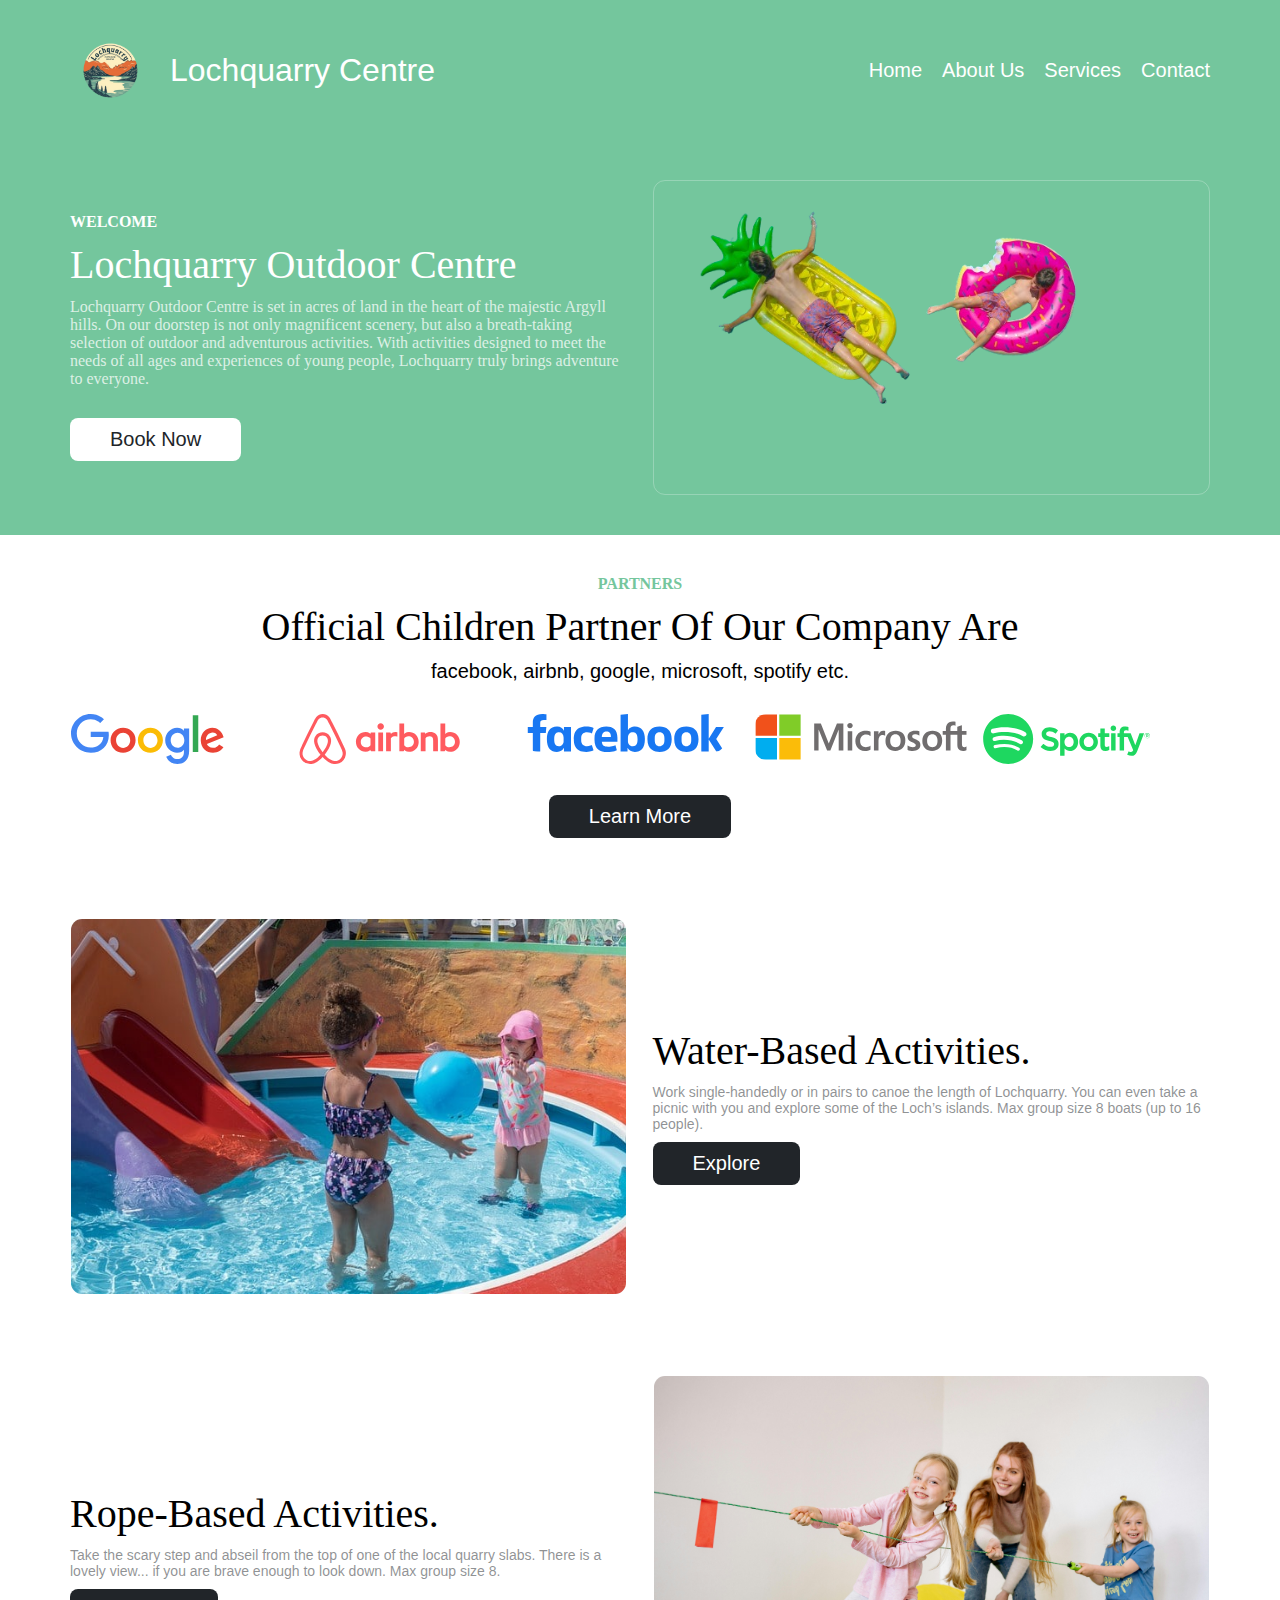
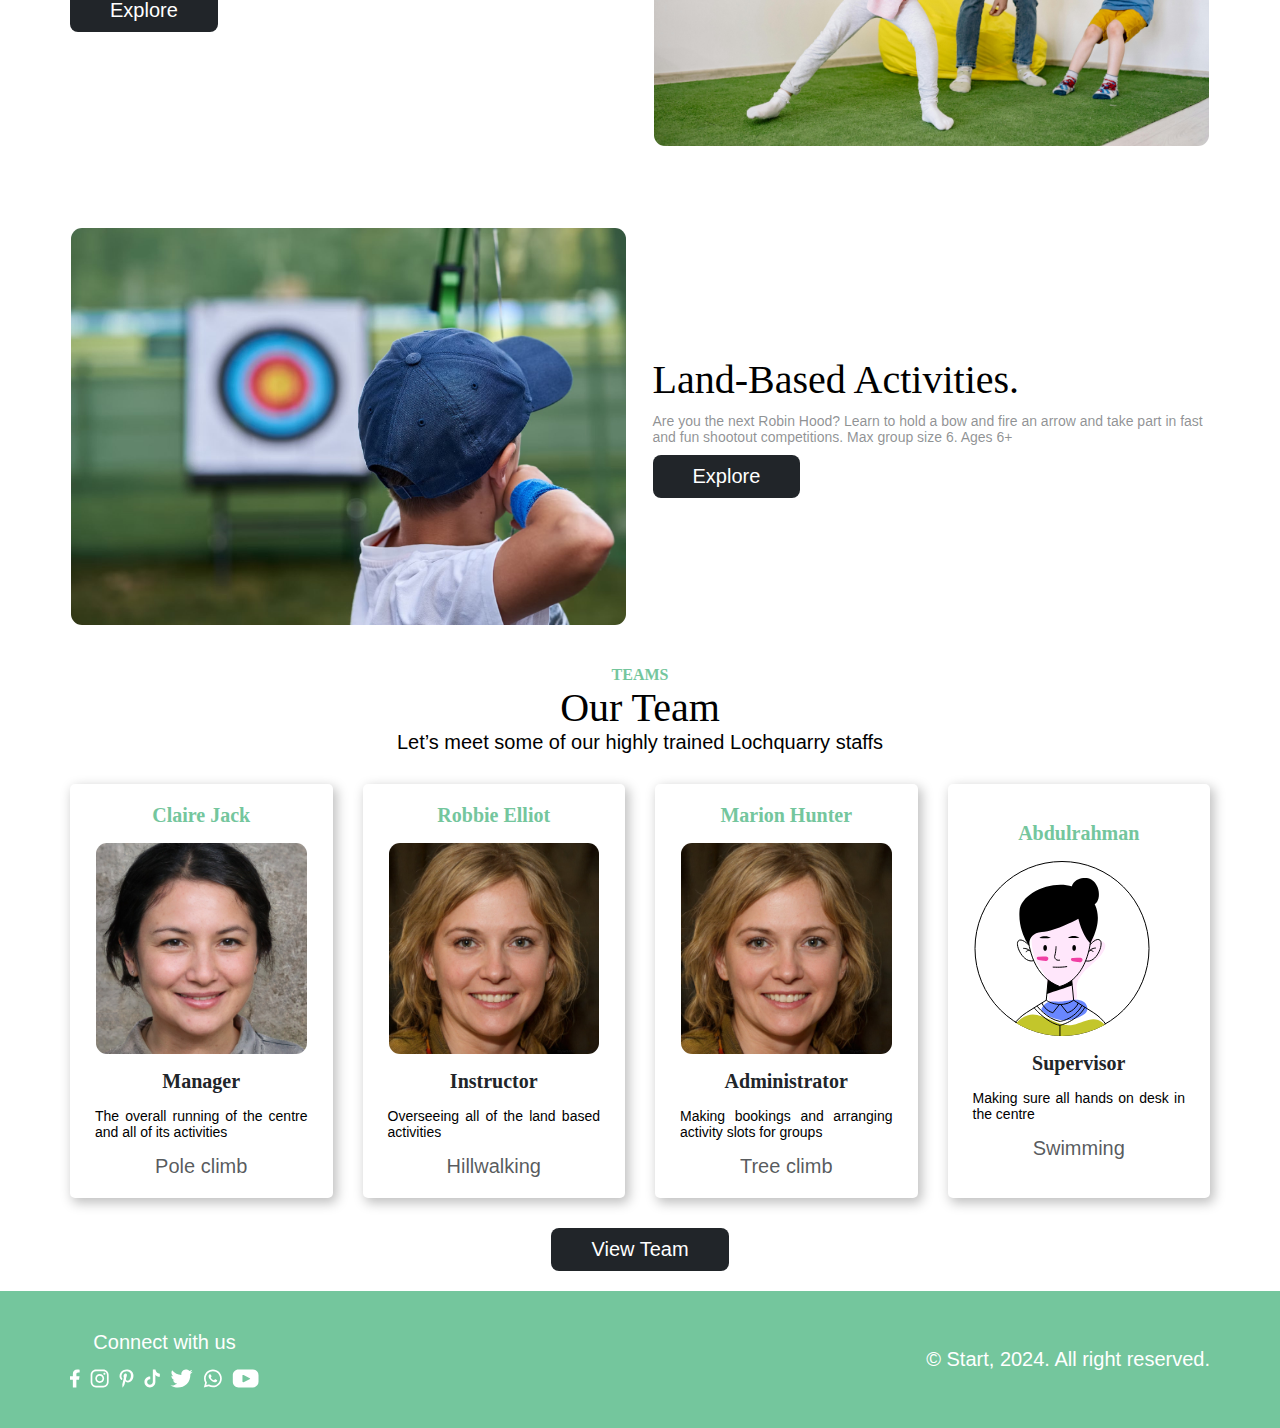
<file: index.html>
<!DOCTYPE html>
<html lang="en">
<head>
    <meta charset="UTF-8">
    <meta name="viewport" content="width=device-width, initial-scale=1.0">
    <title>Lochquarry</title>
    <link rel="stylesheet" href="src/style/index.css">
    <link rel="stylesheet" href="/src/style/designSystem.css">
    <link rel="icon" href="src/images/Logo/logo.png">
</head>
<body>
    <div class="header">
        <div class="navbar container">
            <div class="navbar__logo">
                <img src="src/images/Logo/logo.png" alt="" class="navbar__logo--image">
                <div class="navbar__logo--text">Lochquarry Centre</div>
            </div>
            <div class="navbar__menu hidden">
                <a href="index.html" class="navbar__menu--1">Home</a>
                <a href="about.html" class="navbar__menu--1">About Us</a>
                <a href="services.html" class="navbar__menu--1">Services</a>
                <a href="contact.html" class="navbar__menu--1">Contact</a>
            </div>
            
            <div class="navbar__icons">
                <i class="bi bi-list "></i>
                <i class="bi bi-x-square hide"></i>
            </div>
        </div>

        <div class="sectionOne grid container" >
            <div class="sectionOne__left flex">
                <div class="sectionOne__left--label label text-white">Welcome</div>
                <div class="sectionOne__left--title common-title text-white">Lochquarry Outdoor Centre</div>
                <div class="sectionOne__left--text">Lochquarry Outdoor Centre is set in acres of land in the heart of the majestic Argyll hills. On our
                     doorstep is not only magnificent scenery, but also a breath-taking selection of outdoor and adventurous activities.
                     With activities designed to meet the needs of all ages and experiences of young people, Lochquarry truly brings adventure to everyone.</div>
               <button class="sectionOne__left--btn white-btn btn-book"> Book Now</button>
            </div>
            <img src="src/images/Home/image1.png" alt="" class="sectionOne__right responsive-image">
        </div>
    </div>
    <div class="sectionTwo container">
        <div class="sectionTwo__content text-center flex">
            <div class="sectionTwo__content--label label text-green">partners</div>
            <div class="sectionTwo__content--title common-title">Official children partner of our company are </div>
            <div class="sectionTwo__content--text">facebook, airbnb, google, microsoft, spotify etc.</div>
        </div>
        <div class="sectionTwo__logo">
            <img src="src/images/Companies/Google.svg" alt="" class="responsive-image">
            <img src="src/images/Companies/Airbnb.svg" alt="" class="responsive-image">
            <img src="src/images/Companies/Facebook.svg" alt="" class="responsive-image">
            <img src="src/images/Companies/Microsoft.svg" alt="" class="responsive-image">
            <img src="src/images/Companies/Spotify.svg" alt="" class="responsive-image">    
        </div>
        <button class="sectionTwo__btn  dark-btn btn-book" >Learn More</button>
    </div>
    
    <div class="sectionThree container grid">
        <img src="/src/Pictures/home/home1.jpg" alt="" class="sectionThree__left responsive-image">
        <div class="sectionThree__right flex">
            <div class="sectionThree__right--title common-title">Water-based activities.</div>
            <div class="sectionThree__right--text">Work single-handedly or in pairs to canoe the length of Lochquarry. 
                You can even  take a picnic with you and explore some of the Loch’s islands.
                Max group size 8 boats (up to 16 people).</div>
            <button class="sectionThree__right--btn dark-btn btn" >Explore</button>
        </div>
    </div>

    <div class="sectionFour container grid">
        <div class="sectionFour__left flex">
            <div class="sectionFour__left--title common-title">Rope-based activities.</div>
            <div class="sectionFour__left--text">Take the scary step and abseil from the top of one of the local quarry slabs. 
                There is a lovely view... if you are brave enough to look down. Max group size 8.</div>
            <button class="sectionFour__left--btn dark-btn btnClick1 btn">Explore</button>
        </div>
        <img src="src/Pictures/home/home2.jpg" alt="" class="sectionFour__right responsive-image">
    </div>

    <div class="sectionFive container grid">
        <img src="/src/Pictures/LandActivities/Archery_2-min.jpg" alt="" class="sectionThree__left responsive-image">
        <div class="sectionThree__right flex">
            <div class="sectionThree__right--title common-title">Land-based activities.</div>
            <div class="sectionThree__right--text">Are you the next Robin Hood? Learn to hold a bow and 
                fire an arrow and take part in fast and fun shootout competitions. Max group size 6. Ages 6+</div>
            <button class="sectionThree__right--btn dark-btn btn" >Explore</button>
        </div>
    </div>

    <div class="sectionSix container">
        <div class="sectionFive__content text-center">
            <div class="sectionFive__content--label label text-green">teams</div>
            <div class="sectionFive__content--title common-title">our team</div>
            <div class="sectionFive__content--text">Let’s meet some of  our highly trained Lochquarry staffs</div>
        </div>
        <div class="sectionFive__cards">
            <div class="sectionFive__cards--1">
                <div class="name">Claire Jack</div>
                <img src="src/Pictures/Staff/Claire_Jack-min.jpeg" alt="" class="responsive-image">
                <div class="position">Manager</div>
                <div class="duty">The overall running of the centre and all of its activities</div>
                <div class="favourite">Pole climb</div>
               
            </div>
            <div class="sectionFive__cards--2">
                <div class="name">Robbie Elliot</div>
                <img src="src/Pictures/Staff/Marion_Hunter-min.jpg" alt="" class="responsive-image">
                <div class="position">Instructor</div>
                <div class="duty">Overseeing all of the land based activities</div>
                <div class="favourite">Hillwalking</div>
            </div>
            <div class="sectionFive__cards--3">
                <div class="name">Marion Hunter</div>
                <img src="/src/Pictures/Staff/Marion_Hunter-min.jpg" alt="" class="responsive-image">
                <div class="position">Administrator</div>
                <div class="duty">Making bookings and arranging activity slots for groups</div>
                <div class="favourite">Tree climb</div>
            </div>
            <div class="sectionFive__cards--4">
                <div class="name">Abdulrahman</div>
                <img src="src/images/team/Janet.svg" alt="" class="responsive-image">
                <div class="position">Supervisor</div>
                <div class="duty">Making sure all hands on desk in the centre</div>
                <div class="favourite">Swimming</div>
            </div>
        </div>
        <button class="sectionFive__btn dark-btn">View Team</button>
    </div>

    <div class="footerWrapper">
        <div class="footerLink container">
            <div class="footerLink__socials">
                <div class="footerLink__socials--text text-white">Connect with us</div>
                <div class="footerLink__socials--image">
                    <img src="src/images/socials/facebook.svg" alt="">
                    <img src="src/images/socials/instagram.svg" alt="">
                    <img src="src/images/socials/pinterest.svg" alt="">
                    <img src="src/images/socials/tiktok.svg" alt="">
                    <img src="src/images/socials/twitter.svg" alt="">
                    <img src="src/images/socials/whatsapp.svg" alt="">
                    <img src="src/images/socials/youtube.svg" alt="">
                 </div>
            </div>
             <div class="footerLink__copyright text-white text-center">© Start, 2024. All right reserved.</div>
        </div>
    </div>
    
    <script src="./src/main.js"></script>
</body>
      
</html>
</file>
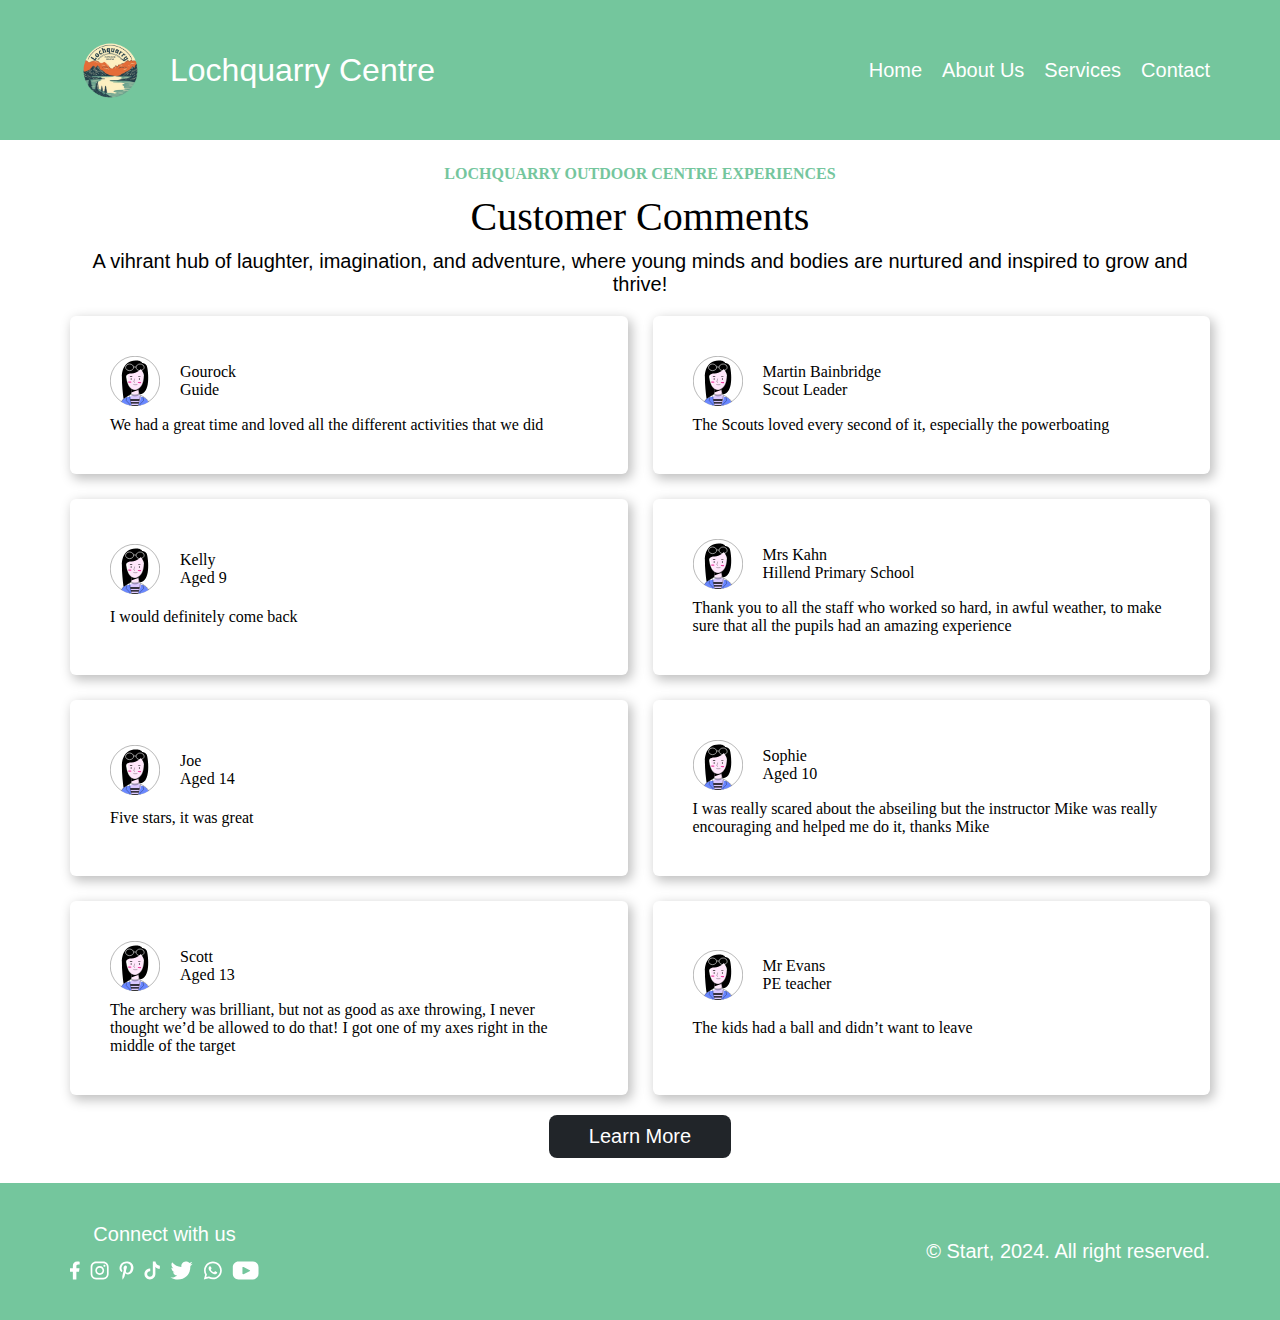
<file: about.html>
<!DOCTYPE html>
<html lang="en">
<head>
    <meta charset="UTF-8">
    <meta name="viewport" content="width=device-width, initial-scale=1.0">
    <title>Lochquarry</title>
    <link rel="stylesheet" href="/src/style/designSystem.css">
    <link rel="icon" href="src/images/Logo/logo.png">
    <link rel="stylesheet" href="src/style/about.css">
</head>
<body>
    <div class="header">
        <div class="navbar container">
            <div class="navbar__logo">
                <img src="src/images/Logo/logo.png" alt="" class="navbar__logo--image">
                <div class="navbar__logo--text">Lochquarry Centre</div>
            </div>
            <div class="navbar__menu hidden">
                <a href="index.html" class="navbar__menu--1">Home</a>
                <a href="about.html" class="navbar__menu--1">About Us</a>
                <a href="services.html" class="navbar__menu--1">Services</a>
                <a href="contact.html" class="navbar__menu--1">Contact</a>
            </div>

            <div class="navbar__icons">
                <i class="bi bi-list "></i>
                <i class="bi bi-x-square hide"></i>
            </div>
        </div>
    </div>
    <div class="sectionOne container">
        <div class="sectionOne__content text-center flex">
           <div class="sectionOne__content--label label text-green"> Lochquarry Outdoor Centre Experiences</div>
           <div class="sectionOne__content--title common-title">Customer comments</div>
           <div class="sectionOne__content--text">A vihrant hub of laughter, imagination, and adventure, where young minds and 
            bodies are nurtured and inspired to grow and thrive!</div> 
        </div>
        <div class="sectionOne__comment">
            <div class="comment">
                <div class="comment_detail">
                    <img src="/src/images/team/Alexandra.svg" alt="" class="comment_image">
                    <div>
                        <div class="name">Gourock</div>
                        <div class="detail">Guide</div>
                    </div>
                </div>
                <div>We had a great time and loved all the different activities that we did</div>
            </div>

            <div class="comment">
                <div class="comment_detail">
                    <img src="/src/images/team/Alexandra.svg" alt="" class="comment_image">
                    <div>
                        <div class="name">Martin Bainbridge</div>
                        <div class="detail">Scout Leader</div>
                    </div>
                </div>
                <div>The Scouts loved every second of it, especially the powerboating</div>
            </div>
           
            <div class="comment">
                <div class="comment_detail">
                    <img src="/src/images/team/Alexandra.svg" alt="" class="comment_image">
                    <div>
                        <div class="name">Kelly</div>
                        <div class="detail">Aged 9</div>
                    </div>
                </div>
                <div>I would definitely come back</div>
            </div>
            
            <div class="comment">
                <div class="comment_detail">
                    <img src="/src/images/team/Alexandra.svg" alt="" class="comment_image">
                    <div>
                        <div class="name">Mrs Kahn</div>
                        <div class="detail">Hillend Primary School</div>
                    </div>
                </div>
                <div>Thank you to all the staff who worked so hard, in awful weather, to make sure that all the pupils had an amazing experience</div>
            </div>
            
            <div class="comment">
                <div class="comment_detail">
                    <img src="/src/images/team/Alexandra.svg" alt="" class="comment_image">
                    <div>
                        <div class="name">Joe</div>
                        <div class="detail">Aged 14</div>
                    </div>
                </div>
                <div>Five stars, it was great</div>
            </div>
           
            <div class="comment">
                <div class="comment_detail">
                    <img src="/src/images/team/Alexandra.svg" alt="" class="comment_image">
                    <div>
                        <div class="name">Sophie</div>
                        <div class="detail">Aged 10</div>
                    </div>
                </div>
                <div>I was really scared about the abseiling but the instructor Mike was really 
                    encouraging and helped me do it, thanks Mike</div>
            </div>
            
            <div class="comment">
                <div class="comment_detail">
                    <img src="/src/images/team/Alexandra.svg" alt="" class="comment_image">
                    <div>
                        <div class="name">Scott</div>
                        <div class="detail">Aged 13</div>
                    </div>
                </div>
                <div>The archery was brilliant, but not as good as axe throwing, I never thought we’d be allowed to do that! 
                    I got one of my axes right in the middle of the target</div>
            </div>

            <div class="comment">
                <div class="comment_detail">
                    <img src="/src/images/team/Alexandra.svg" alt="" class="comment_image">
                    <div>
                        <div class="name">Mr Evans</div>
                        <div class="detail">PE teacher</div>
                    </div>
                </div>
                <div>The kids had a ball and didn’t want to leave</div>
            </div>

        </div>
        <button class="sectionOne__btn  dark-btn">Learn More</button>   
    </div>
    <div class="footerWrapper">
        <div class="footerLink container">
            <div class="footerLink__socials">
                <div class="footerLink__socials--text text-white">Connect with us</div>
                <div class="footerLink__socials--image">
                    <img src="src/images/socials/facebook.svg" alt="">
                    <img src="src/images/socials/instagram.svg" alt="">
                    <img src="src/images/socials/pinterest.svg" alt="">
                    <img src="src/images/socials/tiktok.svg" alt="">
                    <img src="src/images/socials/twitter.svg" alt="">
                    <img src="src/images/socials/whatsapp.svg" alt="">
                    <img src="src/images/socials/youtube.svg" alt="">
                 </div>
            </div>
             <div class="footerLink__copyright text-white text-center">© Start, 2024. All right reserved.</div>
        </div>
    </div>
    
    <script src="/src/main.js"></script>
</body>
</html>
</file>
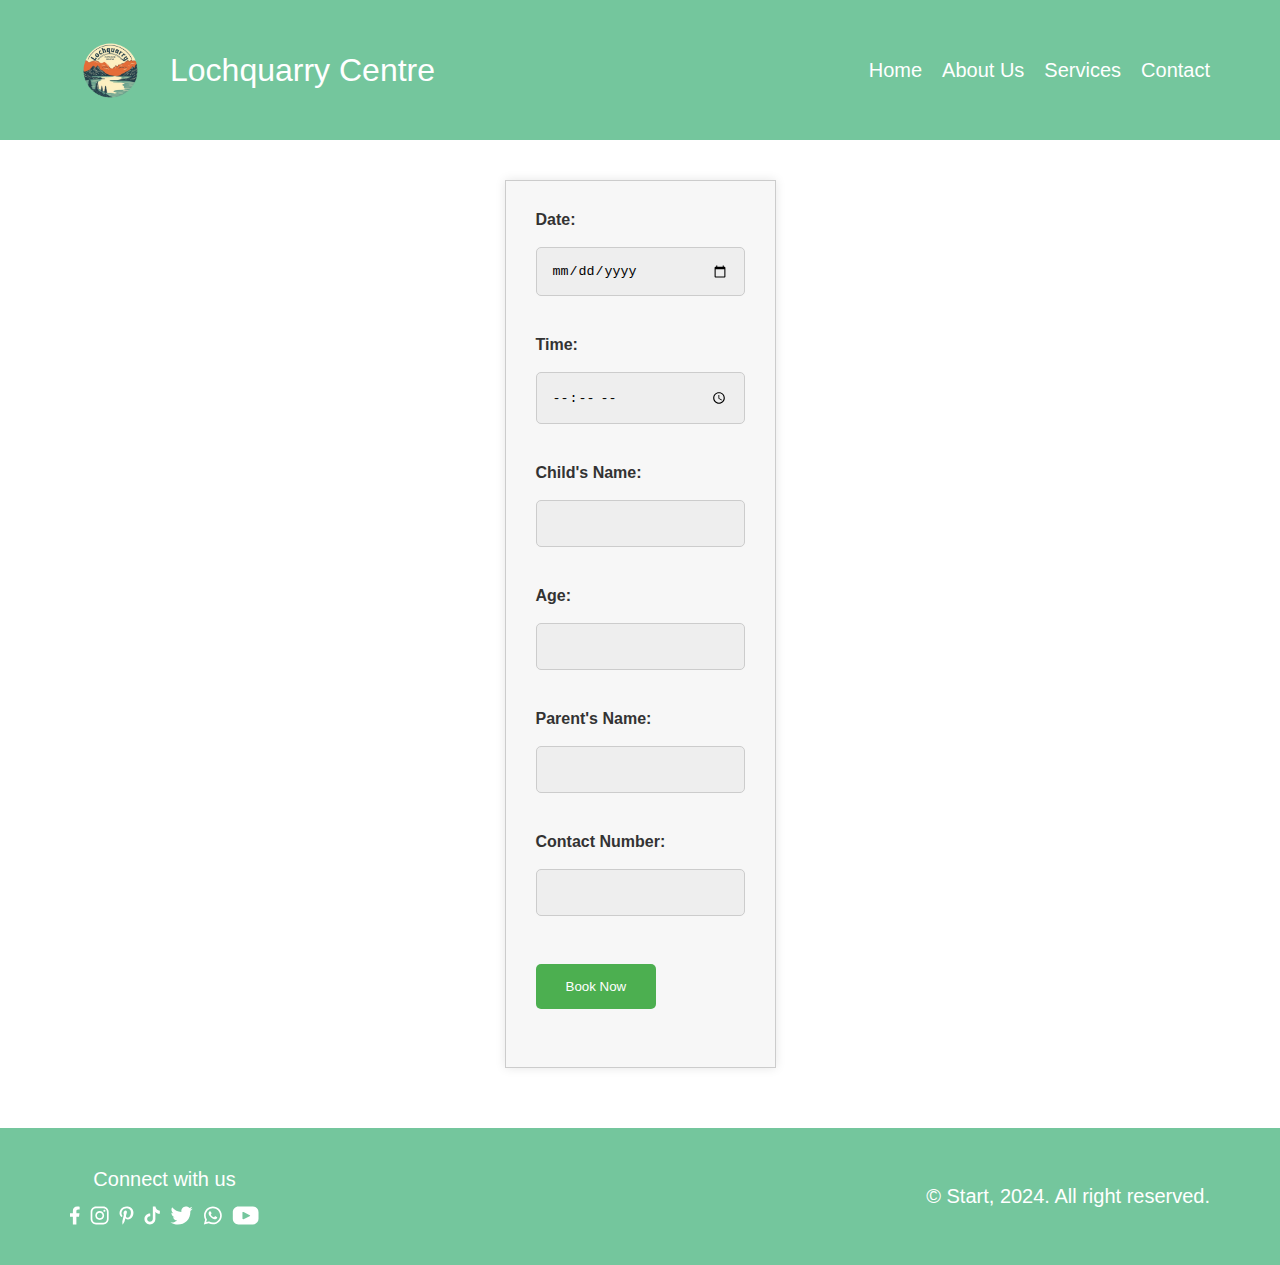
<file: booking.html>
<!DOCTYPE html>
<html lang="en">
<head>
    <meta charset="UTF-8">
    <meta name="viewport" content="width=device-width, initial-scale=1.0">
    <title>Lochquarry</title>
    <link rel="stylesheet" href="/src/style/designSystem.css">
    <link rel="icon" href="src/images/Logo/logo.png">
    <link rel="stylesheet" href="/src/style/contact.css">
    <link rel="stylesheet" href="/src/style/booking.css">
</head>
<body>
    <div class="header">
        <div class="navbar container">
            <div class="navbar__logo">
                <img src="src/images/Logo/logo.png" alt="" class="navbar__logo--image">
                <div class="navbar__logo--text">Lochquarry Centre</div>
            </div>
            <div class="navbar__menu hidden">
                <a href="index.html" class="navbar__menu--1">Home</a>
                <a href="about.html" class="navbar__menu--1">About Us</a>
                <a href="services.html" class="navbar__menu--1">Services</a>
                <a href="contact.html" class="navbar__menu--1">Contact</a>
            </div>

            <div class="navbar__icons">
                <i class="bi bi-list "></i>
                <i class="bi bi-x-square hide"></i>
            </div>
        </div>
    </div>

    <form id="booking-form">
        <div class="form-group">
          <label for="date">Date:</label>
          <input type="date" id="date" name="date" required>
        </div>
        <div class="form-group">
          <label for="time">Time:</label>
          <input type="time" id="time" name="time" required>
        </div>
        <div class="form-group">
          <label for="child-name">Child's Name:</label>
          <input type="text" id="child-name" name="child-name" required>
        </div>
        <div class="form-group">
          <label for="age">Age:</label>
          <input type="number" id="age" name="age" required>
        </div>
        <div class="form-group">
          <label for="parent-name">Parent's Name:</label>
          <input type="text" id="parent-name" name="parent-name" required>
        </div>
        <div class="form-group">
          <label for="contact">Contact Number:</label>
          <input type="tel" id="contact" name="contact" required>
        </div>
        <div class="form-group">
          <input type="submit" value="Book Now" class="btn-submit">
        </div>
      </form>

      <div class="footerWrapper">
        <div class="footerLink container">
            <div class="footerLink__socials">
                <div class="footerLink__socials--text text-white">Connect with us</div>
                <div class="footerLink__socials--image">
                    <img src="src/images/socials/facebook.svg" alt="">
                    <img src="src/images/socials/instagram.svg" alt="">
                    <img src="src/images/socials/pinterest.svg" alt="">
                    <img src="src/images/socials/tiktok.svg" alt="">
                    <img src="src/images/socials/twitter.svg" alt="">
                    <img src="src/images/socials/whatsapp.svg" alt="">
                    <img src="src/images/socials/youtube.svg" alt="">
                 </div>
            </div>
             <div class="footerLink__copyright text-white text-center">© Start, 2024. All right reserved.</div>
        </div>
    </div>
    <script src="/src/main.js"></script>
</body>
</html>
</file>
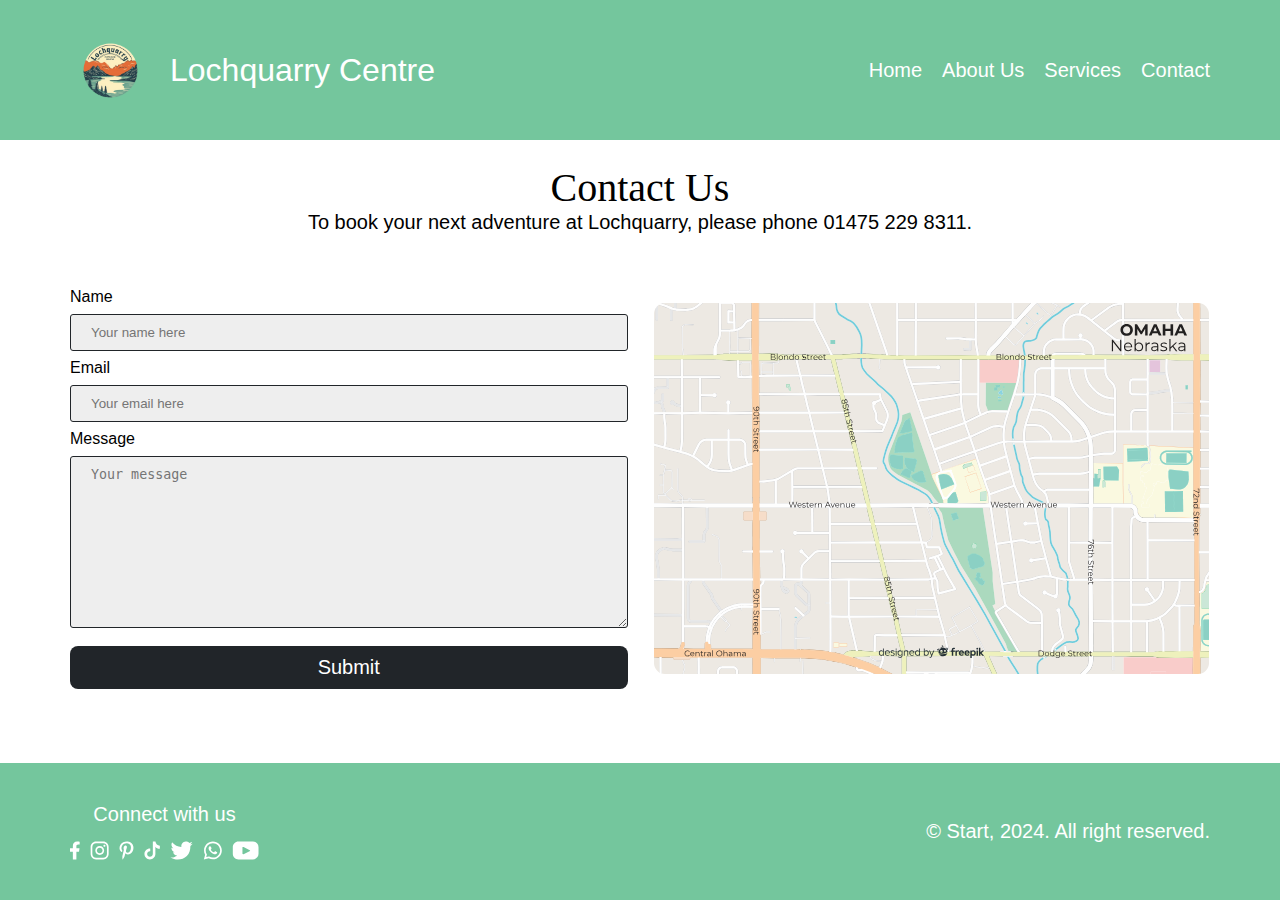
<file: contact.html>
<!DOCTYPE html>
<html lang="en">
<head>
    <meta charset="UTF-8">
    <meta name="viewport" content="width=device-width, initial-scale=1.0">
    <title>Lochquarry</title>
    <link rel="stylesheet" href="/src/style/designSystem.css">
    <link rel="icon" href="src/images/Logo/logo.png">
    <link rel="stylesheet" href="/src/style/contact.css">
</head>
<body>
    <div class="header">
        <div class="navbar container">
            <div class="navbar__logo">
                <img src="src/images/Logo/logo.png" alt="" class="navbar__logo--image">
                <div class="navbar__logo--text">Lochquarry Centre</div>
            </div>
            <div class="navbar__menu hidden">
                <a href="index.html" class="navbar__menu--1">Home</a>
                <a href="about.html" class="navbar__menu--1">About Us</a>
                <a href="services.html" class="navbar__menu--1">Services</a>
                <a href="contact.html" class="navbar__menu--1">Contact</a>
            </div>

            <div class="navbar__icons">
                <i class="bi bi-list "></i>
                <i class="bi bi-x-square hide"></i>
            </div>
        </div>
    </div>
    <div class="sectionOne container text-center">
        <div class="common-title">Contact Us</div>
        <div class="text">To book your next adventure at Lochquarry, please phone 01475 229 8311.</div>
    </div>
    <div class="sectionTwo container grid">
        <div class="sectionTwo__left">
            <form id="booking-form">
                <label for="name">Name</label>
                <input type="text" 
                       placeholder="Your name here" 
                       id="name">

                 <label for="email">Email</label>
                 <input type="text" 
                       placeholder="Your email here" 
                       id="email">
                <label for="meassage">Message</label> 
                 <textarea name="message"
                           id="meassage"
                           placeholder="Your message"
                           rows="10"
                           cols="30"></textarea>

                <button class="dark-btn" type="submit">Submit</button>
            </form>
        </div>
       <img src="/src/images/Contact/map.svg" alt="" class="sectionTwo responsive-image">
    </div>
    <div class="footerWrapper">
        <div class="footerLink container">
            <div class="footerLink__socials">
                <div class="footerLink__socials--text text-white">Connect with us</div>
                <div class="footerLink__socials--image">
                    <img src="src/images/socials/facebook.svg" alt="">
                    <img src="src/images/socials/instagram.svg" alt="">
                    <img src="src/images/socials/pinterest.svg" alt="">
                    <img src="src/images/socials/tiktok.svg" alt="">
                    <img src="src/images/socials/twitter.svg" alt="">
                    <img src="src/images/socials/whatsapp.svg" alt="">
                    <img src="src/images/socials/youtube.svg" alt="">
                 </div>
            </div>
             <div class="footerLink__copyright text-white text-center">© Start, 2024. All right reserved.</div>
        </div>
    </div>
    <script src="/src/main.js"></script>
</body>
</html>
</file>
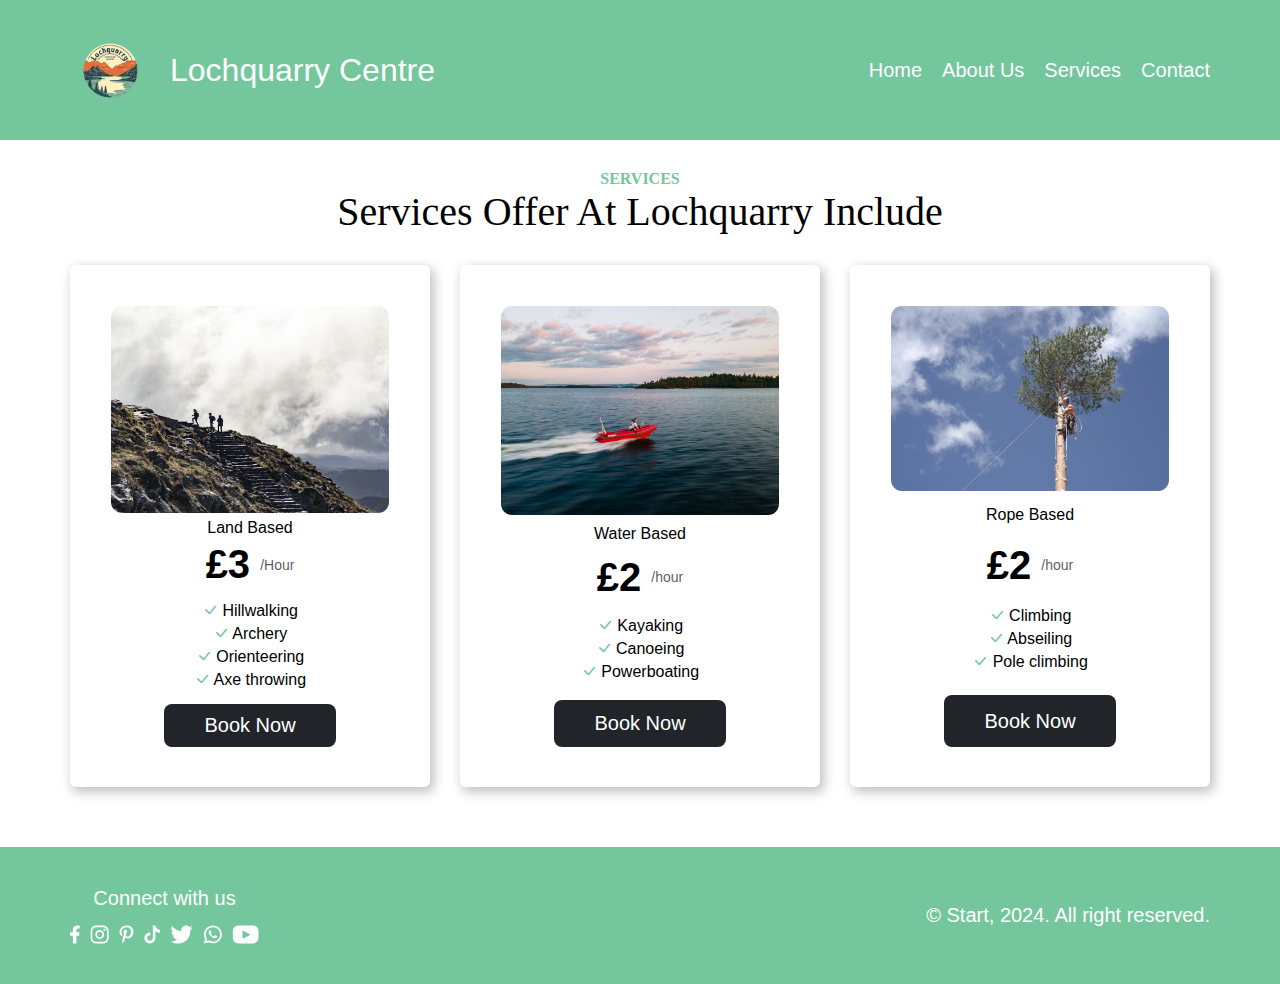
<file: services.html>
<!DOCTYPE html>
<html lang="en">
<head>
    <meta charset="UTF-8">
    <meta name="viewport" content="width=device-width, initial-scale=1.0">
    <title>Lochquarry</title>
    <link rel="stylesheet" href="/src/style/designSystem.css">
    <link rel="icon" href="src/images/Logo/logo.png">
    <link rel="stylesheet" href="/src/style/services.css">
</head>
<body>
    <div class="header">
        <div class="navbar container">
            <div class="navbar__logo">
                <img src="src/images/Logo/logo.png" alt="" class="navbar__logo--image">
                <div class="navbar__logo--text">Lochquarry Centre</div>
            </div>
            <div class="navbar__menu hidden">
                <a href="index.html" class="navbar__menu--1">Home</a>
                <a href="about.html" class="navbar__menu--1">About Us</a>
                <a href="services.html" class="navbar__menu--1">Services</a>
                <a href="contact.html" class="navbar__menu--1">Contact</a>
            </div>

            <div class="navbar__icons">
                <i class="bi bi-list "></i>
                <i class="bi bi-x-square hide"></i>
            </div>
        </div>
    </div>
    <div class="sectionOne container">
        <div class="sectionOne__content text-center">
            <div class="sectionOne__content--label label text-green">services</div>
            <div class="sectionOne__content--title common-title">Services offer at Lochquarry include</div>
        </div>
        <div class="sectionOne__cards">
            <div class="sectionOne__cards--1">
                <img src="/src/Pictures/LandActivities/Hillwalking_2-min.jpg" alt="" class="responsive-image">
                <div class="tag">Land Based</div>
                <div class="price">
                    <div class="amount">£3</div>
                    <div class="time">/Hour</div>
                </div>
                <!-- <div class="info"></div> -->
                 <div class="features">
                    <div class="list">
                        <i class="bi bi-check-lg"></i>
                        <span>Hillwalking</span>
                    </div>
                    <div class="list">
                        <i class="bi bi-check-lg"></i>
                        <span>Archery</span>
                    </div>
                    <div class="list">
                        <i class="bi bi-check-lg"></i>
                        <span>Orienteering</span>
                    </div>
                    <div class="list">
                        <i class="bi bi-check-lg"></i>
                        <span>Axe throwing</span>
                    </div>
                 </div>
                 <button class="dark-btn btn-book">Book Now</button>
            </div>
            <div class="sectionOne__cards--2">
                <img src="/src/Pictures/WaterActivities/Powerboating_2-min.jpg" alt="" class="responsive-image">
                <div class="tag">Water Based</div>
                <div class="price">
                    <div class="amount">£2</div>
                    <div class="time">/hour</div>
                </div>
                <!-- <div class="info"></div> -->
                 <div class="features">
                    <div class="list">
                        <i class="bi bi-check-lg"></i>
                        <span>Kayaking</span>
                    </div>
                    <div class="list">
                        <i class="bi bi-check-lg"></i>
                        <span>Canoeing</span>
                    </div>
                    <div class="list">
                        <i class="bi bi-check-lg"></i>
                        <span>Powerboating</span>
                    </div>
                 </div>
                 <button class="dark-btn btn-book">Book Now</button>
            </div>
            <div class="sectionOne__cards--3">
                <img src="/src/Pictures/RopeActivities/PoleClimb_2-min.jpg" alt="" class="responsive-image">
                <div class="tag">Rope Based</div>
                <div class="price">
                    <div class="amount">£2</div>
                    <div class="time">/hour</div>
                </div>
                <!-- <div class="info"></div> -->
                 <div class="features">
                    <div class="list">
                        <i class="bi bi-check-lg"></i>
                        <span>Climbing</span>
                    </div>
                    <div class="list">
                        <i class="bi bi-check-lg"></i>
                        <span>Abseiling</span>
                    </div>
                    <div class="list">
                        <i class="bi bi-check-lg"></i>
                        <span>Pole climbing</span>
                    </div>
                 </div>
                 <button class="dark-btn btn-book">Book Now</button>
            </div>
        </div>
       
    </div>
    <div class="footerWrapper">
        <div class="footerLink container">
            <div class="footerLink__socials">
                <div class="footerLink__socials--text text-white">Connect with us</div>
                <div class="footerLink__socials--image">
                    <img src="src/images/socials/facebook.svg" alt="">
                    <img src="src/images/socials/instagram.svg" alt="">
                    <img src="src/images/socials/pinterest.svg" alt="">
                    <img src="src/images/socials/tiktok.svg" alt="">
                    <img src="src/images/socials/twitter.svg" alt="">
                    <img src="src/images/socials/whatsapp.svg" alt="">
                    <img src="src/images/socials/youtube.svg" alt="">
                 </div>
            </div>
             <div class="footerLink__copyright text-white text-center">© Start, 2024. All right reserved.</div>
        </div>
    </div> 
<script src="/src/main.js"></script>

</body>
</html>
</file>
<file: src/style/index.css>
/**
*! style ruled for sectionOne
**/



.sectionOne__left--text{
    font-size: var(--body);
    color: var(--color-white-75);
    font-size: var(--font-2);

}
.sectionOne__left--btn{
    align-self: start;
    margin-top: 20px;

}


/**
*? style ruled for sectionTwo
**/
.sectionTwo__content--text{
    font-family: var(--font-2);
    font-size:var(--sub) ;

}
.sectionTwo__logo{
    display: grid;
    grid-template-columns: repeat(5, 1fr);
}

.sectionTwo__logo img{
    align-items: center;
    justify-content: center;
}
.sectionTwo{
    padding: 40px 0;
    display: grid;
    gap: 30px;
}
.sectionTwo__btn{
    justify-self: center;
}



/**
*? style ruled for sectionThree
**/
.sectionThree__right--text{
    color: var(--color-dark-50);
    font-family: var(--font-2);
    font-size: var(--body);
}

.sectionThree__right--btn{
    align-self: start;
}


/**
*? style ruled for sectionFour
**/
.sectionFour__left--text{
    color: var(--color-dark-50);
    font-family: var(--font-2);
    font-size: var(--body);
}

.sectionFour__left--btn{
    align-self: start;
}

/**
*? style ruled for sectionFive
**/

.sectionFive{
    display: grid;
    gap: 30px;
    margin-top: 50px;
    margin-bottom: 30px;
}

.sectionSix{
    display: grid;
    gap: 30px;
    margin-top: 50px;
    margin-bottom: 30px;
}

.sectionFive__content--text{
    font-size: var(--sub);
    font-family: var(--font-2);
}

.sectionFive__cards{
    display: grid;
    grid-template-columns: repeat(4, 1fr);
    gap: 30px;   
}

[class ^="sectionFive__cards--"]{
    box-shadow: var(--shadow-1);
    border-radius: 5px;
    padding: 20px 25px;
    display: grid;
    place-content: center;
    gap: 15px;
}

[class ^="sectionFive__cards--"] .name{
    font-family: var(--font-1);
    font-size:var(--h5);
    font-weight: bold;
    text-align: center;
    color: var(--color-green-100);
}

[class ^="sectionFive__cards--"] .position{
    color: var(--color-dark-100);
    text-align: center;
    text-transform: capitalize;
    font-size: var(--h5);
    font-weight: bold;
    font-family: var(--font-1);
}

[class ^="sectionFive__cards--"] .duty{
    font-family: var(--font-2);
    font-size: var(--body);
    text-align: justify;
}

[class ^="sectionFive__cards--"] .favourite{
    font-size: var(--sub);
    font-family: var(--font-2);
    text-align: center;
    color: var(--color-dark-75);
}

.sectionFive__btn{
    justify-self: center;
}



/**
*! media querry are here
**/
/* Desktop */
@media (max-width: 1200px){
    .sectionTwo__logo{
        grid-template-columns: repeat(3, 1fr);
        gap: 40px;
    }
}


/* Tablet */
@media (max-width: 768px){
    .sectionOne__right, 
    .sectionFour__right{
        order: 0;
    }
    .sectionOne__left, 
    .sectionFour__left{
        order: 1;
    }

    .sectionFive__cards{
        grid-template-columns: repeat(2, 1fr); 
    }
}

/* Mobile */
@media (max-width: 568px){
    .sectionTwo__logo{
        grid-template-columns: repeat(1, 1fr);
        gap: 40px;
        justify-self: center;
    }

    .sectionFive__cards{
        grid-template-columns: repeat(1, 1fr); 
    }
}
</file>
<file: src/style/designSystem.css>
@import url('https://fonts.googleapis.com/css2?family=Crimson+Text:ital,wght@0,400;0,600;0,700;1,400;1,600;1,700&family=Work+Sans:ital,wght@0,100..900;1,100..900&display=swap');
@import url("https://cdn.jsdelivr.net/npm/bootstrap-icons@1.11.3/font/bootstrap-icons.min.css");
:root{
    --h1: 40px;
    --h2: 32px;
    --h3: 28px;
    --h4: 24px;
    --h5: 20px;
    --h6: 16px;

    --sub: 20px;

    --label: 16px;
    --ls: 5ps;

    --body: 14px;

    --font-1: serif;
    --font-2: sans-serif;

    --color-dark-100:rgba(33,37,41,1);
    --color-dark-75: rgba(33,37,41,0.75);
    --color-dark-50: rgba(33,37,41,0.50);
    --color-dark-25: rgba(33,37,41,0.25);

    --color-white-100:rgba(255,255,255,1);
    --color-white-75: rgba(255,255,255,0.75);
    --color-white-50: rgba(255,255,255,0.50);
    --color-white-25: rgba(255,255,255,0.25);
    
    --color-green-100:rgba(116,198,157,1);
    --color-green-75: rgba(116,198,157,0.75);
    --color-green-50: rgba(116,198,157,0.70);
    --color-green-25: rgba(116,198,157,0.25);
    
    --shadow-1: 3px 4px 12px 1px rgba(0,0,0,0.25);

}
/**
*!style rules for default style of the browser
**/
*{
    margin: 0;
    padding: 0;
    box-sizing: border-box;
}

/**
*?style rules for common bottons
**/
.white-btn,
.dark-btn{
    color:var(--color-dark-100) ;
    background-color: var(--color-white-100);
    cursor: pointer;
    font-size: var(--h5);
    font-family: var(--font-2);
    color: var(--color-dark-100);
    border: none;
    border-radius: 8px;
    padding: 10px 40px;  
}

.dark-btn{
    color:var(--color-white-100) ;
    background-color: var(--color-dark-100);     
}

/**
*?style rules for text color
**/
.text-white{
    color: var(--color-white-100);

}

.text-dark{
    color: var(--color-dark-100);

}
.text-green{
    color: var(--color-green-100);
}

/**
*!style rules for label
**/
.label{
    font-size: var(--font-2);
    font-size: var(--label);
    letter-spacing: var(--ls);
    text-transform: uppercase;
    font-weight: 700;
}

/**
*!style rules for header
**/
.header{
    background-color: var(--color-green-100);
    
}

/**
*!style rules for navbar
**/

.navbar{
    display: flex;
    flex-direction: row;
    justify-content: space-between;
    align-items: center;
    padding: 30px 0;
}
.navbar__logo{
    display: flex;
    flex-direction: row;
    align-items: center;
    gap: 20px;
}
.navbar__logo--text{
    font-size: var(--h2);
    font-family: var(--font-2);
    font-weight: 500;
    color: var(--color-white-100);
}
.navbar__logo--image{
    height: 80px;
}
.navbar__menu{
    display: flex;
    flex-direction: row;
    gap: 20px;
    font-family: var(--font-2);
    font-size: var(--h5);  
}

[class ^="navbar__menu--"]{
    color: var(--color-white-100);
    text-decoration: none;
}

:hover[class ^="navbar__menu--"]{
    color:var(--color-white-75)
    
}

.navbar__icons{
    display:none;
}

.navbar__icons i{
    cursor: pointer;
    font-size: var(--h2);
    color: var(--color-white-100);
}


/**
*!style rules for common classes
**/
.container{
    max-width: 1140px;
    margin: auto;

}
.text-center{
    text-align: center;
}

.responsive-image{
    max-width: 100%;
    height: auto;
    border-radius: 12px;
    border: 1px solid rgba(255,255,255, 0.255)
}

.grid{
    display: grid;
    grid-template-columns: repeat(2, 1fr);
    padding: 40px 0;
    gap: 25px;
    align-items: center;
}
.flex{
    display: flex;
    flex-direction: column;
    gap: 10px;

}

.common-title{
    text-transform: capitalize;
    font-size: var(--h1);
    font-family: bold;
    font-family: var(--font-1);
}


.booking{
    color: var(--color-green-100);
    text-decoration: none;
}

.booking :hover {
    color:var(--color-green-50);   
}

/**
*?style rules for footer
**/
.footerWrapper{
    background-color: var(--color-green-100);
    margin-top: 20px;
}

.footerLink{
    display: flex;
    flex-direction: row;
    justify-content: space-between;
    align-items: center;
    padding: 40px 0px;
}

.footerLink__socials{
    display: flex;
    flex-direction: column;
    align-items: center;
    justify-content: center;
    gap: 15px;
}

.footerLink__socials--text{
    font-size: var(--sub);
    font-family: var(--font-2);
}

.footerLink__socials--image{
    display: flex;
    gap: 10px;
}



.footerLink__copyright{
    font-size: var(--sub);
    font-family: var(--font-2);
}

/* Desktop */
@media(max-width: 1200px){
    .container{
        max-width: 970px;
    }
    .common-title{
        font-size: var(--h4);
    }
}

/* Laptop */
@media(max-width: 1024px){
    .container{
        max-width: 940px;
    }

}

/* Tablet */
@media(max-width: 768px){
    .grid{
        grid-template-columns: repeat(1, 1fr);
    }

    .container{
        max-width: 500px;
    }
    .navbar__menu{
        z-index: 1;
        position: absolute;
        top: 20vh;
        background-color: var(--color-green-100);
        width: 100%;
        right: 0;
        height: 100vh;
        display: flex;
        flex-direction: column;
        align-items: center;
        justify-content: center;
        gap: 40px;
    }
    .navbar__menu--1{
        margin-top: -200px;
    }

    .navbar__icons{
        display:block;  
    }

    .hide{
        display:none;
    }

    .hidden{
        z-index: -1;
        opacity: 0%;
    }

    .footerLink{
        flex-direction: column;
        align-items: center;
        gap: 20px;
    }


}



/* Mobile */
@media(max-width: 568px){
    .container{
        max-width: 90%;
    }
    
}
</file>
<file: src/style/about.css>
.sectionOne{
    display: grid;
    gap: 20px;
    margin-top: 25px;
    margin-bottom: 25px;
}


.sectionOne__content--text{
    font-size: var(--sub);
    font-family: var(--font-2);
}
.sectionOne__comment{
    display: grid;
    grid-template-columns: repeat(2, 1fr);
    gap: 25px;
}
.comment_detail{
    display: flex;
    flex-direction: row;
    gap: 20px;
    justify-content: flex-start;
    align-items: center;
}

.comment_image{
    width: 50px;
    height: 50px;
}
.sectionOne__btn {
    justify-self: center;
}

.comment{
    box-shadow: var(--shadow-1);
    display: grid;
    gap: 10px;
    padding: 40px;
    border-radius: 6px;

}

@media (max-width: 568px){
    .sectionOne__images{
        grid-template-columns: repeat(1, 1fr);
    }
}
</file>
<file: src/style/contact.css>
body{
    min-height: 100vh;
    display: grid;
}
.header{
    align-self:start;
}
.footerWrapper{
    align-self: end;
}
.sectionOne{
    margin-top: 15px;
}

.text{
    font-family:var(--font-2);
    font-size:var(--sub);
}
form{
    display: flex;
    flex-direction: column;
}
label{
    font-family:var(--font-2);
    font-style:var(--sub);
}
input, textarea{
    padding: 10px 20px;
    margin: 8PX 0;
    border: 1.5px solid #212529;
    border-radius: 3px;
    background-color: #eeeeee;
}
.dark-btn{
    margin-top: 10px;
}

@media(max-width: 1024px){
    .grid{
        grid-template-columns: repeat(1, 1fr);
    }
    .sectionTwo__left{
        order: 1;
    }
    
    .sectionTwo__right{
        order: 0;
    }
    
}
</file>
<file: src/style/booking.css>
#booking-form {
    max-width: 600px;
    margin: 40px auto;
    background-color: #f7f7f7;
    padding: 30px;
    border: 1px solid #ccc;
    box-shadow: 0 0 10px rgba(0, 0, 0, 0.1);
  }
  
  .form-group {
    margin-bottom: 20px;
  }
  
  label {
    display: block;
    margin-bottom: 10px;
    font-weight: bold;
    color: #333;
  }
  
  input[type="date"], input[type="time"], input[type="text"], input[type="number"], input[type="tel"] {
    width: 100%;
    padding: 15px;
    margin-bottom: 20px;
    border: 1px solid #ccc;
    border-radius: 5px;
  }
  
  input[type="submit"] {
    background-color: #4CAF50;
    color: #fff;
    padding: 15px 30px;
    border: none;
    border-radius: 5px;
    cursor: pointer;
  }
  
  input[type="submit"]:hover {
    background-color: #3e8e41;
  }
  
  .btn-submit {
    background-color: #4CAF50;
    color: #fff;
    padding: 15px 30px;
    border: none;
    border-radius: 5px;
    cursor: pointer;
  }
  
  .btn-submit:hover {
    background-color: #3e8e41;
  }
</file>
<file: src/style/services.css>
body{
    min-height: 100vh;
    display: grid;
}

.header{
  align-self: start;
}

.footerWrapper{
align-self: end;
}

.sectionOne{
    margin-top: 30px;
    margin-bottom: 40px;
}
.sectionOne__content--text{
    font-family: var(--font-2);
    font-size: var(--sub);
}
.sectionOne__cards{
    display: grid;
    grid-template-columns: repeat(3, 1fr);
    font-family: var(--font-2);
    text-align: center;
    gap: 30px;
    margin-top: 30px;
}
[class ^="sectionOne__cards--"]{
    box-shadow: var(--shadow-1);
    display: grid;
    gap: 5px;
    padding: 40px;
    border-radius: 6px;
}
.price{
    display: flex;
    flex-direction: row;
    justify-content: center;
    align-items: center;
    gap: 10px;
}
.amount{
    font-weight: bold;
    font-size: var(--h1);
}
.time{
    font-size: var(--body);
    color: var(--color-dark-75);
}
.info{
    color: var(--color-dark-75);
}
.features{
    display: flex;
    flex-direction: column;
    gap: 5px;
    margin: 10px 0;
}
.dark-btn{
    justify-self: center;
}
.bi-check-lg{
    color: var(--color-green-100);
}

@media(max-width:1024px){
    .sectionOne__cards{
        grid-template-columns: repeat(2, 1fr);
    }
}
@media(max-width:768px){
    .sectionOne__cards{
        grid-template-columns: repeat(1, 0.7fr);
        justify-content: center;
    }
}
@media(max-width:568px){
    .sectionOne__cards{
        grid-template-columns: repeat(1, 1fr);
    }
}
</file>
